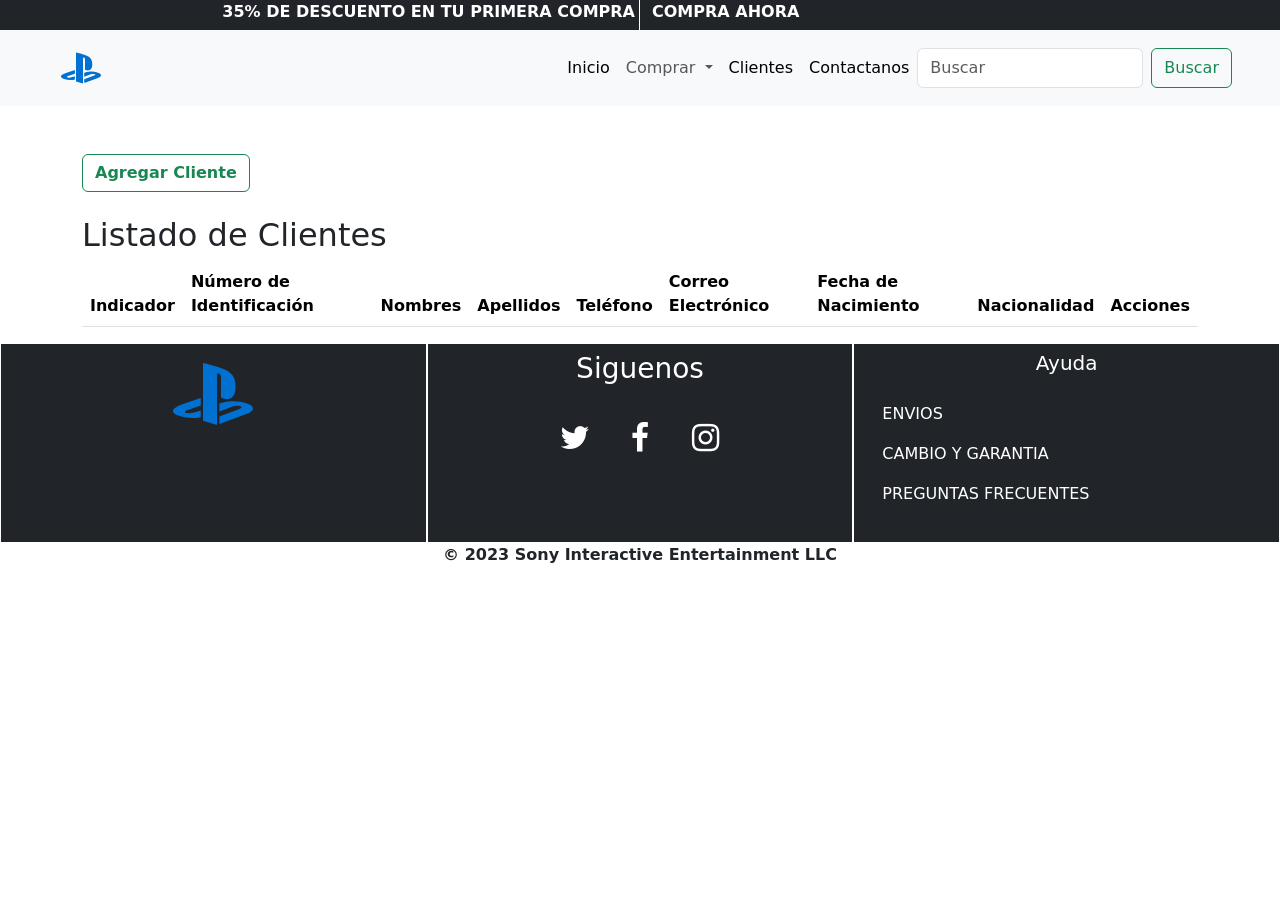
<file: clientes.html>
<!DOCTYPE html>
<html lang="es">

<head>
  <meta charset="UTF-8" />
  <meta name="viewport" content="width=device-width, initial-scale=1.0" />
  <link rel="stylesheet" href="css/styles.css" />
  <link href="https://cdn.jsdelivr.net/npm/bootstrap@5.0.2/dist/css/bootstrap.min.css" rel="stylesheet"
    integrity="sha384-EVSTQN3/azprG1Anm3QDgpJLIm9Nao0Yz1ztcQTwFspd3yD65VohhpuuCOmLASjC" crossorigin="anonymous" />
  <!-- link external social redes -->
  <link rel="stylesheet" href="https://stackpath.bootstrapcdn.com/font-awesome/4.7.0/css/font-awesome.min.css" />
  <title>Clientes</title>
</head>

<body>
  <!-- Barra% -->
  <div class="container-fluid bg-dark barra-ng">
    <div class="row">
      <div class="col-6 border-end border-white p-0">
        <p class="text-header text-end pe-1 text-white fw-bold fs-6">
          35% DE DESCUENTO EN TU PRIMERA COMPRA
        </p>
      </div>
      <div class="col-6">
        <p class="text-header text-white fw-bold fs-6">COMPRA AHORA</p>
      </div>
    </div>
  </div>
  <!-- Endbarra% -->

  <!-- Menu -->
  <nav class="navbar navbar-expand-sm navbar-light bg-light">
    <div class="navbar-brand ms-5">
      <a class="navbar-brand ms-2" href="index.html"><svg aria-hidden="true" focusable="false"
          class="shared-nav-ps-logo" width="50px" height="50px" version="1.1" xmlns="http://www.w3.org/2000/svg"
          xmlns:xlink="http://www.w3.org/1999/xlink" viewBox="0 0 50 50" data-di-res-id="82e4f559-7b0faa29"
          data-di-rand="1697845572437">
          <g>
            <g>
              <path d="M5.8,32.1C4.3,33.1,4.8,35,8,35.9c3.3,1.1,6.9,1.4,10.4,0.8c0.2,0,0.4-0.1,0.5-0.1v-3.4l-3.4,1.1
         c-1.3,0.4-2.6,0.5-3.9,0.2c-1-0.3-0.8-0.9,0.4-1.4l6.9-2.4V27l-9.6,3.3C8.1,30.7,6.9,31.3,5.8,32.1z M29,17.1v9.7
         c4.1,2,7.3,0,7.3-5.2c0-5.3-1.9-7.7-7.4-9.6C26,11,23,10.1,20,9.5v28.9l7,2.1V16.2c0-1.1,0-1.9,0.8-1.6C28.9,14.9,29,16,29,17.1z
          M42,29.8c-2.9-1-6-1.4-9-1.1c-1.6,0.1-3.1,0.5-4.5,1l-0.3,0.1v3.9l6.5-2.4c1.3-0.4,2.6-0.5,3.9-0.2c1,0.3,0.8,0.9-0.4,1.4
         l-10,3.7V40L42,34.9c1-0.4,1.9-0.9,2.7-1.7C45.4,32.2,45.1,30.8,42,29.8z" fill="#0070d1"></path>
            </g>
          </g>
        </svg></a>
    </div>
    <button class="navbar-toggler" type="button" data-bs-toggle="collapse" data-bs-target="#navbarSupportedContent"
      aria-controls="navbarSupportedContent" aria-expanded="false" aria-label="Toggle navigation">
      <span class="navbar-toggler-icon"></span>
    </button>
    <div class="collapse navbar-collapse" id="navbarSupportedContent">
      <ul class="navbar-nav mx-auto me-5 mb-lg-0">
        <li class="nav-item">
          <a class="nav-link active" aria-current="page" href="index.html">Inicio</a>
        </li>
        <li class="nav-item dropdown">
          <a class="nav-link dropdown-toggle" href="shop.html" id="navbarDropdown1" role="button"
            data-bs-toggle="dropdown" aria-expanded="false">
            Comprar
          </a>
          <ul class="dropdown-menu" aria-labelledby="navbarDropdown">
            <li><a class="dropdown-item" href="shop.html">Juegos</a></li>
            <li><a class="dropdown-item" href="#">Licencias</a></li>
          </ul>
        </li>
        <li class="nav-item">
          <a class="nav-link active" aria-current="page" href="clientes.html">Clientes</a>
        </li>
        <li class="nav-item">
          <a class="nav-link active" aria-current="page" href="contact.html">Contactanos</a>
        </li>
        <form class="d-flex" role="search">
          <input class="form-control me-2" type="search" placeholder="Buscar" aria-label="Search" />
          <button class="btn btn-outline-success" type="submit">
            Buscar
          </button>
        </form>
      </ul>
    </div>
  </nav>
  <!-- MenuEnd -->

  <!-- MAIN -->
  <div class="container mt-5">
    <a class="btn btn-outline-success fw-bold" data-bs-toggle="modal" data-bs-target="#modal-addCliente">Agregar
      Cliente</a>
    <br>
    <br>
    <h2>Listado de Clientes</h2>
    <table class="table">
      <thead>
        <tr>
          <th>Indicador</th>
          <th>Número de Identificación</th>
          <th>Nombres</th>
          <th>Apellidos</th>
          <th>Teléfono</th>
          <th>Correo Electrónico</th>
          <th>Fecha de Nacimiento</th>
          <th>Nacionalidad</th>
          <th>Acciones</th>
        </tr>
      </thead>
      <tbody id="customerList">
        <!-- Aquí debes agregar filas con datos de clientes -->
      </tbody>
    </table>
  </div>

  <!-- ModalAddCliente -->
  <div class="modal fade" id="modal-addCliente" tabindex="-1" aria-labelledby="modal-addCliente" aria-hidden="true">
    <div class="modal-dialog">
      <div class="modal-content">
        <div class="modal-header">
          <h4 class="modal-title">Agregar Cliente</h4>
        </div>
        <div class="modal-body">
          <form id="agregarClienteform">
            <div class="mb-3">
              <label for="nombre" class="form-label">Nombre</label>
              <input type="text" class="form-control" id="nombre">
            </div>
            <div class="mb-3">
              <label for="apellido" class="form-label">Apellidos</label>
              <input type="text" class="form-control" id="apellido">
            </div>
            <div class="mb-3">
              <label for="identificacion" class="form-label">Número de Identificación</label>
              <input type="number" class="form-control" id="identificacion">
            </div>
            <div class="mb-3">
              <label for="telefono" class="form-label">Telefono</label>
              <input type="number" class="form-control" id="telefono">
            </div>
            <div class="mb-3">
              <label for="correo" class="form-label">Correo Electrónico</label>
              <input type="email" class="form-control" id="correo">
            </div>
            <div class="mb-3">
              <label for="nacimiento" class="form-label">Fecha de Nacimiento</label>
              <input type="date" class="form-control" id="nacimiento">
            </div>
            <div class="mb-3">
              <label for="nacionalidad" class="form-label">Nacionalidad</label>
              <input type="text" class="form-control" id="nacionalidad">
            </div>
          </form>
        </div>

        <div class="modal-footer">
          <button type="button" class="btn btn-secondary" data-bs-dismiss="modal">Cerrar</button>
          <button type="button" class="btn btn-primary" id="addCustomerButton" type="submit">Agregar Cliente</button>
        </div>
      </div>
    </div>
  </div>



  <!-- EndMain -->
  <!-- footer -->
  <div class="container-fluid my-3">
    <div class="row justify-content-center">
      <div class="col-sm-12 col-md-4 col-footer bg-dark text-center border border-white">
        <a href="index.html" class="d-block mx-auto">
          <svg aria-hidden="true" focusable="false" class="shared-nav-ps-logo" width="100px" height="100px"
            version="1.1" xmlns="http://www.w3.org/2000/svg" xmlns:xlink="http://www.w3.org/1999/xlink"
            viewBox="0 0 50 50" data-di-res-id="82e4f559-7b0faa29" data-di-rand="1697845572437">
            <g>
              <g>
                <path d="M5.8,32.1C4.3,33.1,4.8,35,8,35.9c3.3,1.1,6.9,1.4,10.4,0.8c0.2,0,0.4-0.1,0.5-0.1v-3.4l-3.4,1.1
               c-1.3,0.4-2.6,0.5-3.9,0.2c-1-0.3-0.8-0.9,0.4-1.4l6.9-2.4V27l-9.6,3.3C8.1,30.7,6.9,31.3,5.8,32.1z M29,17.1v9.7
               c4.1,2,7.3,0,7.3-5.2c0-5.3-1.9-7.7-7.4-9.6C26,11,23,10.1,20,9.5v28.9l7,2.1V16.2c0-1.1,0-1.9,0.8-1.6C28.9,14.9,29,16,29,17.1z
                M42,29.8c-2.9-1-6-1.4-9-1.1c-1.6,0.1-3.1,0.5-4.5,1l-0.3,0.1v3.9l6.5-2.4c1.3-0.4,2.6-0.5,3.9-0.2c1,0.3,0.8,0.9-0.4,1.4
               l-10,3.7V40L42,34.9c1-0.4,1.9-0.9,2.7-1.7C45.4,32.2,45.1,30.8,42,29.8z" fill="#0070d1"></path>
              </g>
            </g>
          </svg></a>
      </div>
      <div class="col-sm-12 col-md-4 col-footer bg-dark text-center border border-white">
        <p class="text-white mt-1 fs-3">Siguenos</p>
        <a href="https://twitter.com/PlayStation" target="_blank"
          class=" fa fa-twitter my-3 fs-2 text-white text-decoration-none links"></a>
        <a href="https://www.facebook.com/playstation/" target="_blank"
          class="fa fa-facebook fs-2 text-white text-decoration-none links"></a>
        <a href="https://www.instagram.com/PlayStation/" target="_blank"
          class="fa fa-instagram fs-2 text-white text-decoration-none links"></a>
      </div>
      <div class="col-sm-12 col-md-4 col-footer bg-dark border border-white">
        <p class="text-white text-center mt-1 fs-5">Ayuda</p>
        <ul class="list-group">
          <li class="list-group-item bg-transparent text-white border-0">
            ENVIOS
          </li>
          <li class="list-group-item bg-transparent text-white border-0">
            CAMBIO Y GARANTIA
          </li>
          <li class="list-group-item bg-transparent text-white border-0">
            PREGUNTAS FRECUENTES
          </li>
        </ul>
      </div>
    </div>
    <div class="row">
      <div class="col-12 bg-white">
        <p class="text-dark fw-bold text-center">© 2023 Sony Interactive Entertainment LLC</p>
      </div>
    </div>
  </div>
  <!-- endfooter -->

  <script src="https://cdn.jsdelivr.net/npm/bootstrap@5.0.2/dist/js/bootstrap.bundle.min.js"
    integrity="sha384-MrcW6ZMFYlzcLA8Nl+NtUVF0sA7MsXsP1UyJoMp4YLEuNSfAP+JcXn/tWtIaxVXM"
    crossorigin="anonymous"></script>



  <script src="js/agregarClientes.js"></script>
</body>

</html>
</file>
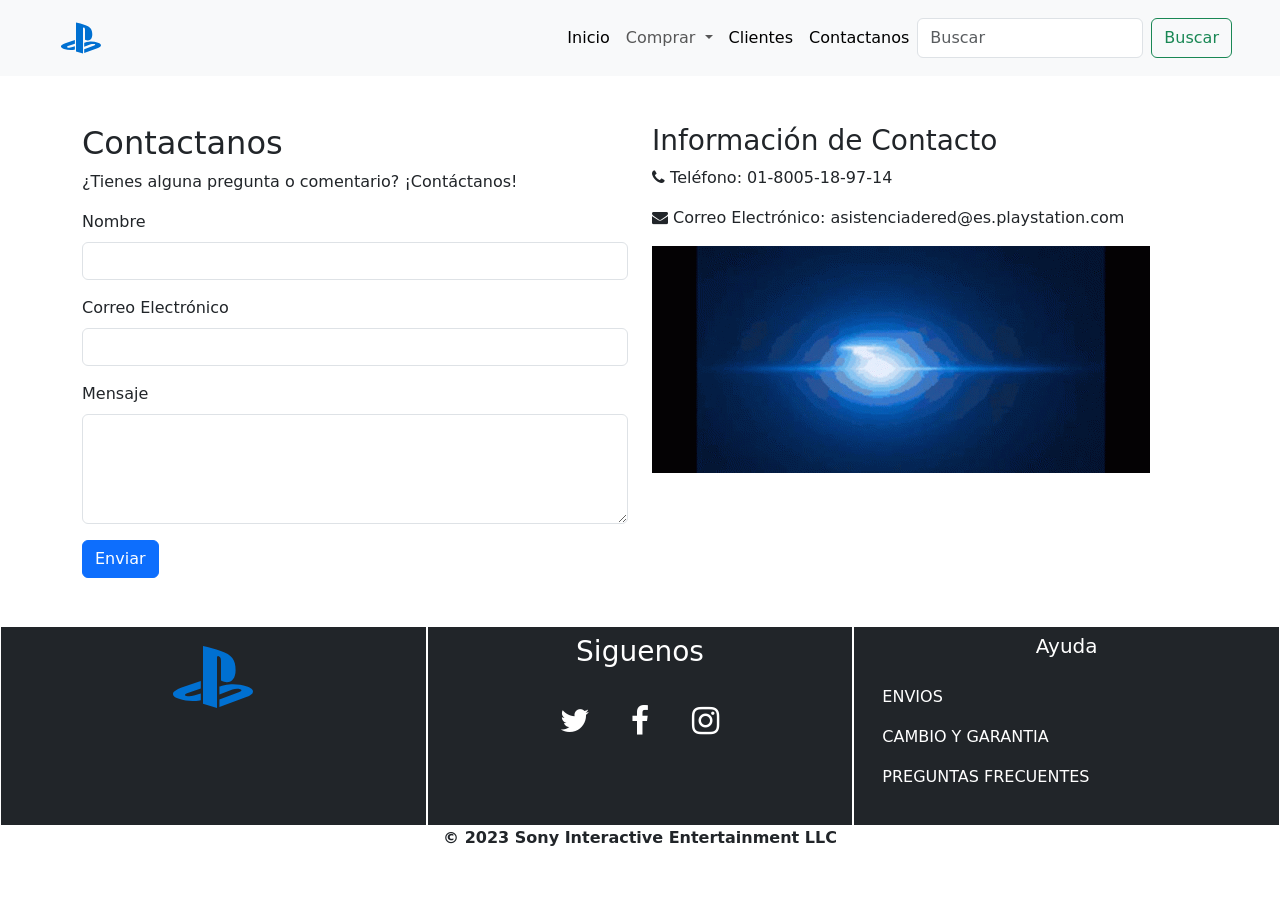
<file: contact.html>
<!DOCTYPE html>
<html lang="en">

<head>
    <meta charset="UTF-8">
    <meta name="viewport" content="width=device-width, initial-scale=1.0">
    <link rel="stylesheet" href="css/styles.css" />
    <link href="https://cdn.jsdelivr.net/npm/bootstrap@5.0.2/dist/css/bootstrap.min.css" rel="stylesheet"
        integrity="sha384-EVSTQN3/azprG1Anm3QDgpJLIm9Nao0Yz1ztcQTwFspd3yD65VohhpuuCOmLASjC" crossorigin="anonymous" />
    <!-- link external social redes -->
    <link rel="stylesheet" href="https://stackpath.bootstrapcdn.com/font-awesome/4.7.0/css/font-awesome.min.css" />
    <title>Contact</title>
</head>

<body>
    <!-- Menu -->
    <nav class="navbar navbar-expand-sm navbar-light bg-light">
        <div class="navbar-brand ms-5">
            <a class="navbar-brand ms-2" href="index.html"><svg aria-hidden="true" focusable="false"
                    class="shared-nav-ps-logo" width="50px" height="50px" version="1.1"
                    xmlns="http://www.w3.org/2000/svg" xmlns:xlink="http://www.w3.org/1999/xlink" viewBox="0 0 50 50"
                    data-di-res-id="82e4f559-7b0faa29" data-di-rand="1697845572437">
                    <g>
                        <g>
                            <path d="M5.8,32.1C4.3,33.1,4.8,35,8,35.9c3.3,1.1,6.9,1.4,10.4,0.8c0.2,0,0.4-0.1,0.5-0.1v-3.4l-3.4,1.1
       c-1.3,0.4-2.6,0.5-3.9,0.2c-1-0.3-0.8-0.9,0.4-1.4l6.9-2.4V27l-9.6,3.3C8.1,30.7,6.9,31.3,5.8,32.1z M29,17.1v9.7
       c4.1,2,7.3,0,7.3-5.2c0-5.3-1.9-7.7-7.4-9.6C26,11,23,10.1,20,9.5v28.9l7,2.1V16.2c0-1.1,0-1.9,0.8-1.6C28.9,14.9,29,16,29,17.1z
        M42,29.8c-2.9-1-6-1.4-9-1.1c-1.6,0.1-3.1,0.5-4.5,1l-0.3,0.1v3.9l6.5-2.4c1.3-0.4,2.6-0.5,3.9-0.2c1,0.3,0.8,0.9-0.4,1.4
       l-10,3.7V40L42,34.9c1-0.4,1.9-0.9,2.7-1.7C45.4,32.2,45.1,30.8,42,29.8z" fill="#0070d1"></path>
                        </g>
                    </g>
                </svg></a>
        </div>
        <button class="navbar-toggler" type="button" data-bs-toggle="collapse" data-bs-target="#navbarSupportedContent"
            aria-controls="navbarSupportedContent" aria-expanded="false" aria-label="Toggle navigation">
            <span class="navbar-toggler-icon"></span>
        </button>
        <div class="collapse navbar-collapse" id="navbarSupportedContent">
            <ul class="navbar-nav mx-auto me-5 mb-lg-0">
                <li class="nav-item">
                    <a class="nav-link active" aria-current="page" href="index.html">Inicio</a>
                </li>
                <li class="nav-item dropdown">
                    <a class="nav-link dropdown-toggle" href="shop.html" id="navbarDropdown1" role="button"
                        data-bs-toggle="dropdown" aria-expanded="false">
                        Comprar
                    </a>
                    <ul class="dropdown-menu" aria-labelledby="navbarDropdown">
                        <li><a class="dropdown-item" href="shop.html">Juegos</a></li>
                        <li><a class="dropdown-item" href="#">Licencias</a></li>
                    </ul>
                </li>
                <li class="nav-item">
                    <a class="nav-link active" aria-current="page" href="clientes.html">Clientes</a>
                </li>
                <li class="nav-item">
                    <a class="nav-link active" aria-current="page" href="contact.html">Contactanos</a>
                </li>
                <form class="d-flex" role="search">
                    <input class="form-control me-2" type="search" placeholder="Buscar" aria-label="Buscar" />
                    <button class="btn btn-outline-success" type="submit">
                        Buscar
                    </button>
                </form>
            </ul>
        </div>
    </nav>
    <!-- Contactanos -->
    <section id="contact">
        <div class="container mt-5">
            <div class="row">
                <div class="col-lg-6">
                    <h2>Contactanos</h2>
                    <p>¿Tienes alguna pregunta o comentario? ¡Contáctanos!</p>
                    <form>
                        <div class="mb-3">
                            <label for="nombre" class="form-label">Nombre</label>
                            <input type="text" class="form-control" id="nombre" required>
                        </div>
                        <div class="mb-3">
                            <label for="email" class="form-label">Correo Electrónico</label>
                            <input type="email" class="form-control" id="email" required>
                        </div>
                        <div class="mb-3">
                            <label for="mensaje" class="form-label">Mensaje</label>
                            <textarea class="form-control" id="mensaje" rows="4" required></textarea>
                        </div>
                        <button type="submit" class="btn btn-primary">Enviar</button>
                    </form>
                </div>
                <div class="col-lg-6">
                    <!-- Información de contacto -->
                    <div>
                        <h3>Información de Contacto</h3>
                        <p><i class="fa fa-phone"></i> Teléfono: 01-8005-18-97-14</p>
                        <p><i class="fa fa-envelope"></i> Correo Electrónico: asistenciadered@es.playstation.com</p>
                    </div>

                    <div>
                        <img src="img/playstation.gif" alt="">
                    </div>
                </div>
            </div>
        </div>
    </section>

    <!-- footer -->
    <div class="container-fluid container-footer mt-5">
        <div class="row">
            <div class="col-sm-12 col-md-4 col-footer bg-dark text-center border border-white">
                <a href="index.html"><svg aria-hidden="true" focusable="false" class="shared-nav-ps-logo" width="100px"
                        height="100px" version="1.1" xmlns="http://www.w3.org/2000/svg"
                        xmlns:xlink="http://www.w3.org/1999/xlink" viewBox="0 0 50 50"
                        data-di-res-id="82e4f559-7b0faa29" data-di-rand="1697845572437">
                        <g>
                            <g>
                                <path d="M5.8,32.1C4.3,33.1,4.8,35,8,35.9c3.3,1.1,6.9,1.4,10.4,0.8c0.2,0,0.4-0.1,0.5-0.1v-3.4l-3.4,1.1
             c-1.3,0.4-2.6,0.5-3.9,0.2c-1-0.3-0.8-0.9,0.4-1.4l6.9-2.4V27l-9.6,3.3C8.1,30.7,6.9,31.3,5.8,32.1z M29,17.1v9.7
             c4.1,2,7.3,0,7.3-5.2c0-5.3-1.9-7.7-7.4-9.6C26,11,23,10.1,20,9.5v28.9l7,2.1V16.2c0-1.1,0-1.9,0.8-1.6C28.9,14.9,29,16,29,17.1z
              M42,29.8c-2.9-1-6-1.4-9-1.1c-1.6,0.1-3.1,0.5-4.5,1l-0.3,0.1v3.9l6.5-2.4c1.3-0.4,2.6-0.5,3.9-0.2c1,0.3,0.8,0.9-0.4,1.4
             l-10,3.7V40L42,34.9c1-0.4,1.9-0.9,2.7-1.7C45.4,32.2,45.1,30.8,42,29.8z" fill="#0070d1"></path>
                            </g>
                        </g>
                    </svg></a>
            </div>
            <div class="col-sm-12 col-md-4 col-footer bg-dark text-center border border-white">
                <p class="text-white mt-1 fs-3">Siguenos</p>
                <a href="https://twitter.com/PlayStation" target="_blank"
                    class=" fa fa-twitter my-3 fs-2 text-white text-decoration-none links"></a>
                <a href="https://www.facebook.com/playstation/" target="_blank"
                    class="fa fa-facebook fs-2 text-white text-decoration-none links"></a>
                <a href="https://www.instagram.com/PlayStation/" target="_blank"
                    class="fa fa-instagram fs-2 text-white text-decoration-none links"></a>
            </div>
            <div class="col-sm-12 col-md-4 col-footer bg-dark border border-white">
                <p class="text-white text-center mt-1 fs-5">Ayuda</p>
                <ul class="list-group">
                    <li class="list-group-item bg-transparent text-white border-0">
                        ENVIOS
                    </li>
                    <li class="list-group-item bg-transparent text-white border-0">
                        CAMBIO Y GARANTIA
                    </li>
                    <li class="list-group-item bg-transparent text-white border-0">
                        PREGUNTAS FRECUENTES
                    </li>
                </ul>
            </div>
        </div>
        <div class="row">
            <div class="col-12 bg-white">
                <p class="text-dark fw-bold text-center">© 2023 Sony Interactive Entertainment LLC</p>
            </div>
        </div>
    </div>
    <!-- endfooter -->

</body>

</html>
</file>
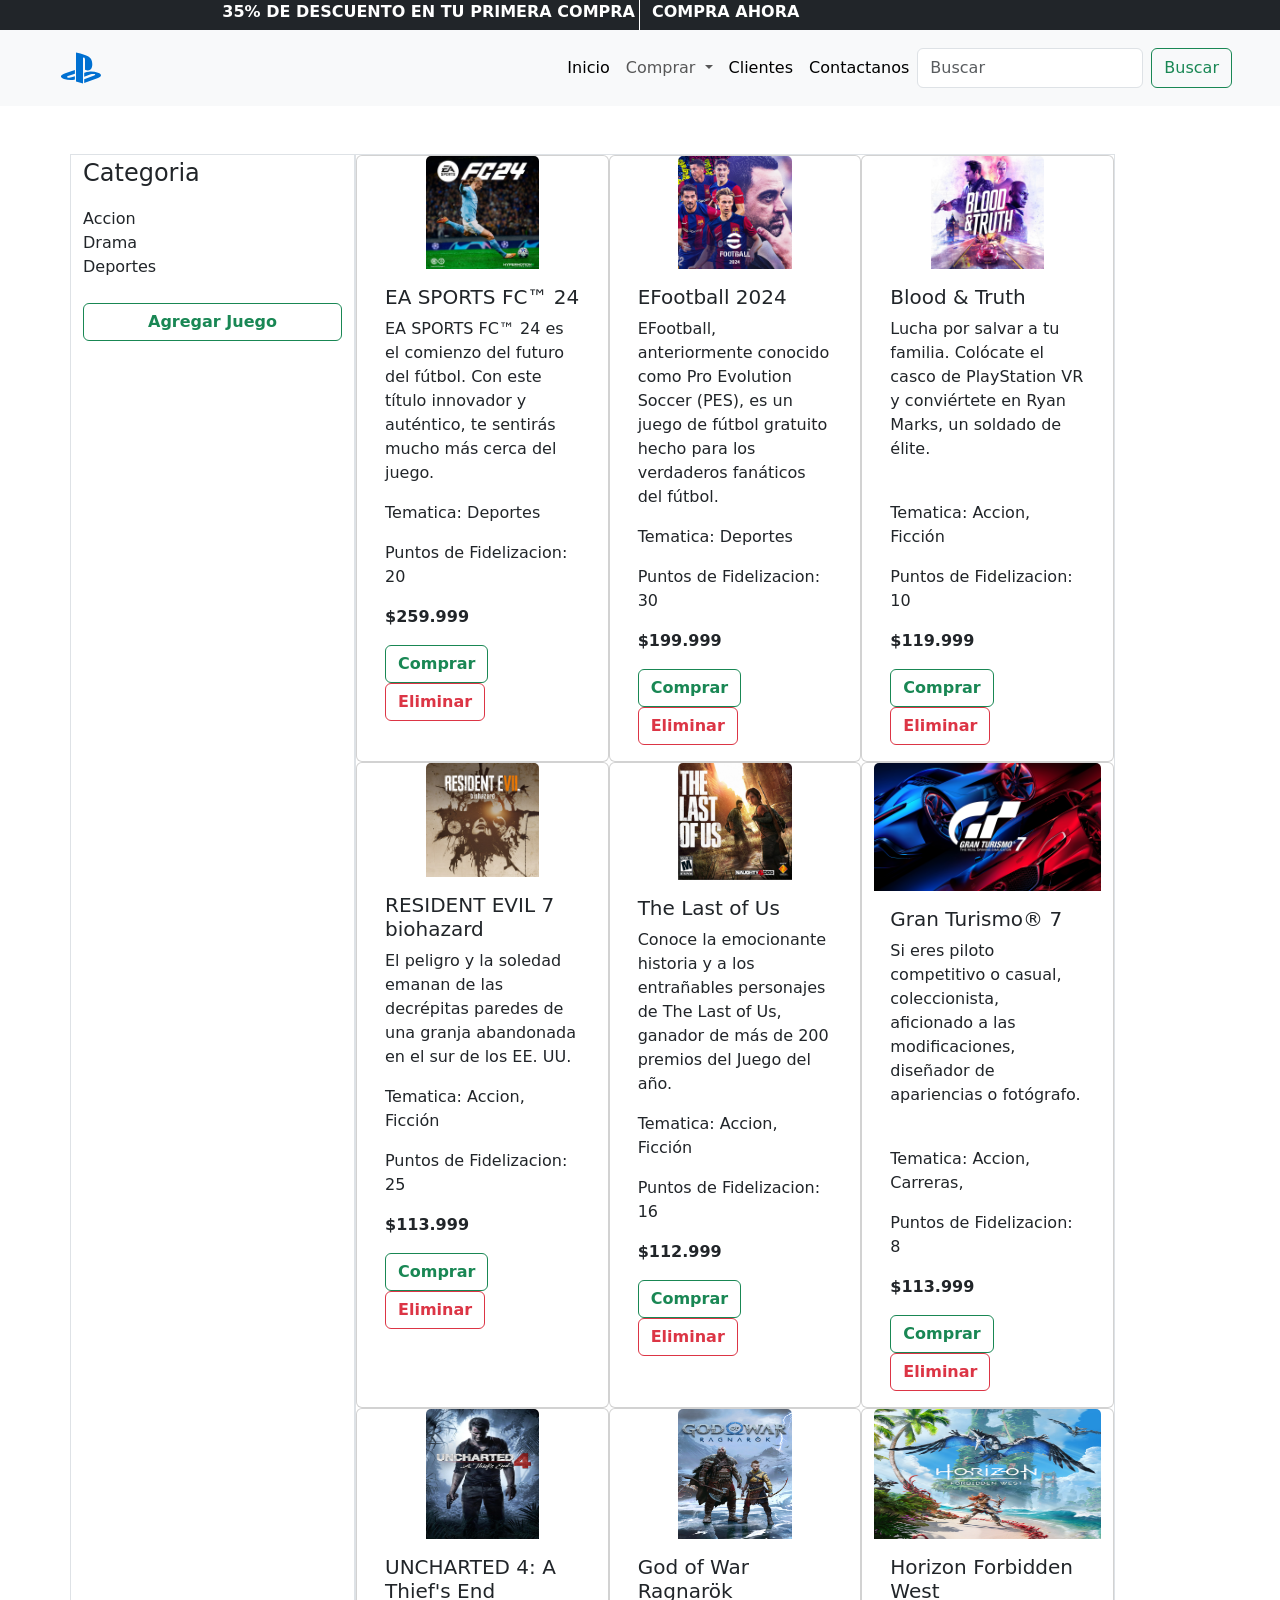
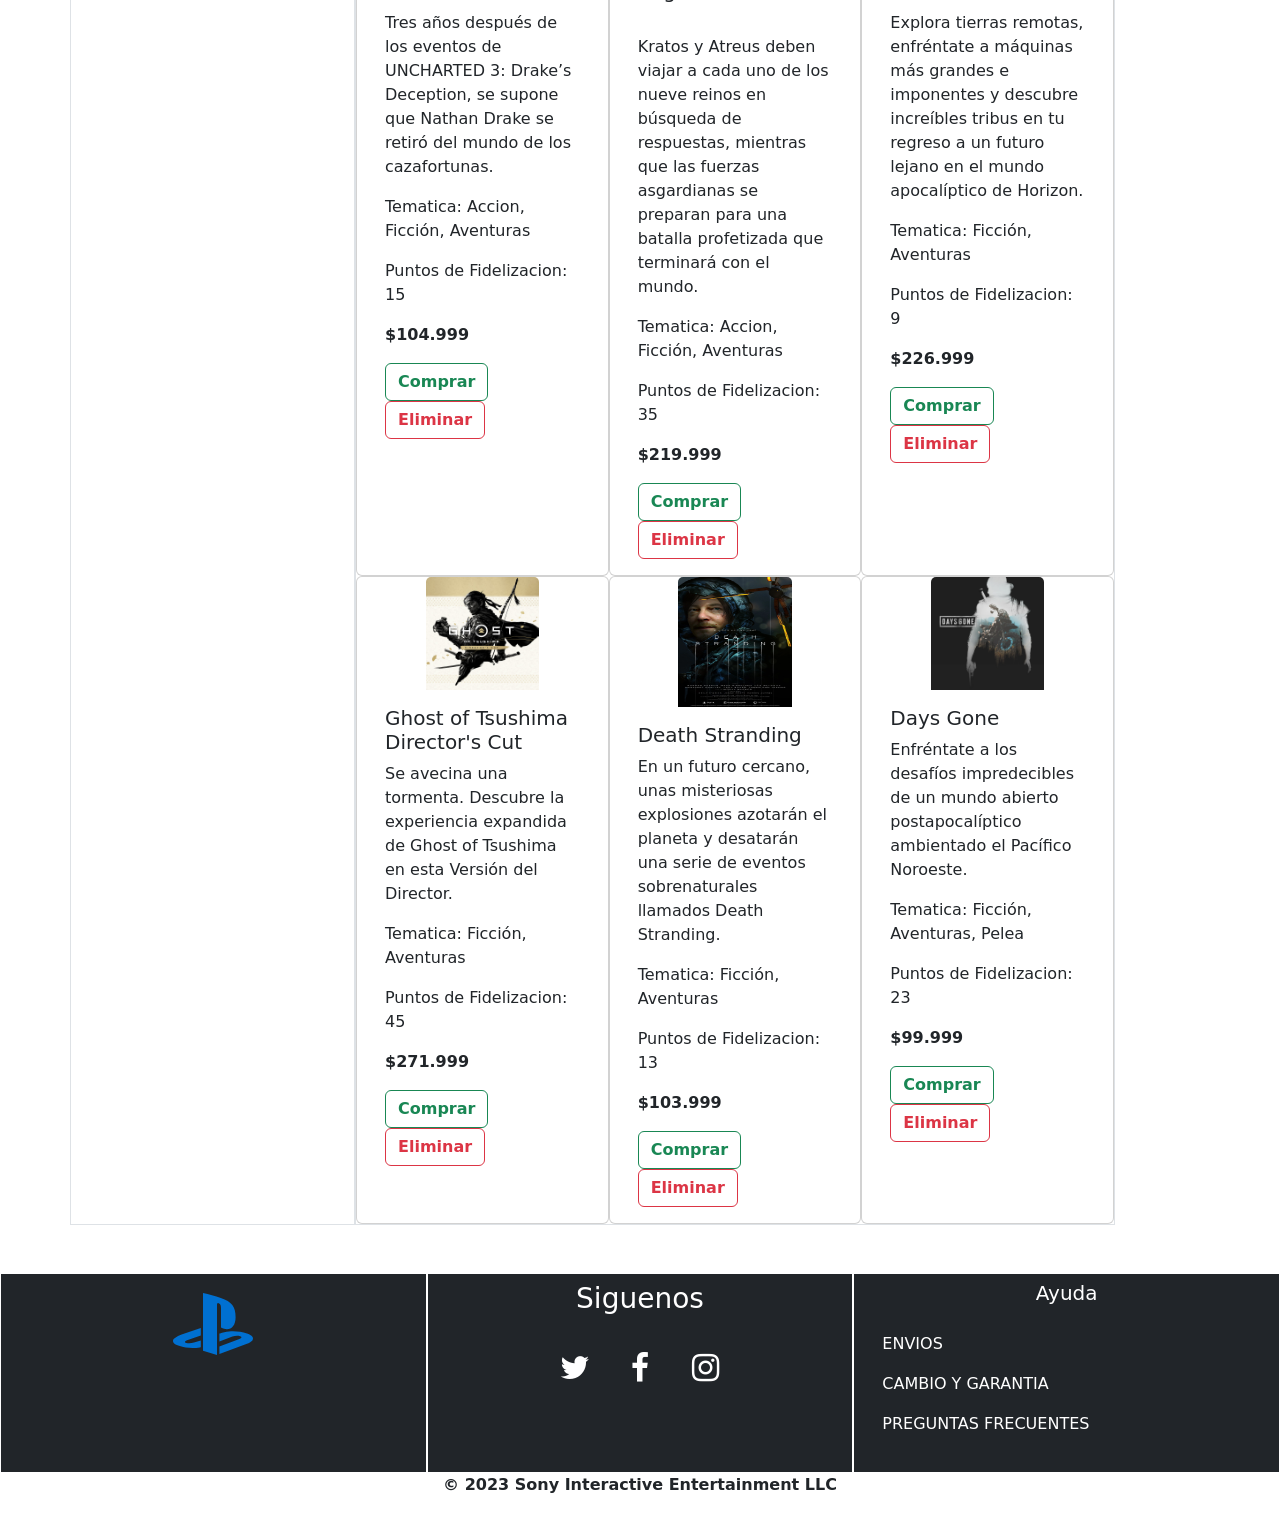
<file: shop.html>
<!DOCTYPE html>
<html lang="en">

<head>
  <meta charset="UTF-8" />
  <meta name="viewport" content="width=device-width, initial-scale=1.0" />
  <link rel="stylesheet" href="css/styles.css" />
  <link href="https://cdn.jsdelivr.net/npm/bootstrap@5.0.2/dist/css/bootstrap.min.css" rel="stylesheet"
    integrity="sha384-EVSTQN3/azprG1Anm3QDgpJLIm9Nao0Yz1ztcQTwFspd3yD65VohhpuuCOmLASjC" crossorigin="anonymous" />
  <!-- link external social redes -->
  <link rel="stylesheet" href="https://stackpath.bootstrapcdn.com/font-awesome/4.7.0/css/font-awesome.min.css" />
  <title>Compra-Juegos</title>
</head>

<body>
  <!-- Barra% -->
  <div class="container-fluid bg-dark barra-ng">
    <div class="row">
      <div class="col-6 border-end border-white p-0">
        <p class="text-header text-end pe-1 text-white fw-bold fs-6">
          35% DE DESCUENTO EN TU PRIMERA COMPRA
        </p>
      </div>
      <div class="col-6">
        <p class="text-header text-white fw-bold fs-6">COMPRA AHORA</p>
      </div>
    </div>
  </div>
  <!-- Endbarra% -->

  <!-- Menu -->
  <nav class="navbar navbar-expand-sm navbar-light bg-light">
    <div class="navbar-brand ms-5">
      <a class="navbar-brand ms-2" href="index.html"><svg aria-hidden="true" focusable="false"
          class="shared-nav-ps-logo" width="50px" height="50px" version="1.1" xmlns="http://www.w3.org/2000/svg"
          xmlns:xlink="http://www.w3.org/1999/xlink" viewBox="0 0 50 50" data-di-res-id="82e4f559-7b0faa29"
          data-di-rand="1697845572437">
          <g>
            <g>
              <path d="M5.8,32.1C4.3,33.1,4.8,35,8,35.9c3.3,1.1,6.9,1.4,10.4,0.8c0.2,0,0.4-0.1,0.5-0.1v-3.4l-3.4,1.1
       c-1.3,0.4-2.6,0.5-3.9,0.2c-1-0.3-0.8-0.9,0.4-1.4l6.9-2.4V27l-9.6,3.3C8.1,30.7,6.9,31.3,5.8,32.1z M29,17.1v9.7
       c4.1,2,7.3,0,7.3-5.2c0-5.3-1.9-7.7-7.4-9.6C26,11,23,10.1,20,9.5v28.9l7,2.1V16.2c0-1.1,0-1.9,0.8-1.6C28.9,14.9,29,16,29,17.1z
        M42,29.8c-2.9-1-6-1.4-9-1.1c-1.6,0.1-3.1,0.5-4.5,1l-0.3,0.1v3.9l6.5-2.4c1.3-0.4,2.6-0.5,3.9-0.2c1,0.3,0.8,0.9-0.4,1.4
       l-10,3.7V40L42,34.9c1-0.4,1.9-0.9,2.7-1.7C45.4,32.2,45.1,30.8,42,29.8z" fill="#0070d1"></path>
            </g>
          </g>
        </svg></a>
    </div>
    <button class="navbar-toggler" type="button" data-bs-toggle="collapse" data-bs-target="#navbarSupportedContent"
      aria-controls="navbarSupportedContent" aria-expanded="false" aria-label="Toggle navigation">
      <span class="navbar-toggler-icon"></span>
    </button>
    <div class="collapse navbar-collapse" id="navbarSupportedContent">
      <ul class="navbar-nav mx-auto me-5 mb-lg-0">
        <li class="nav-item">
          <a class="nav-link active" aria-current="page" href="index.html">Inicio</a>
        </li>
        <li class="nav-item dropdown">
          <a class="nav-link dropdown-toggle" href="shop.html" id="navbarDropdown1" role="button"
            data-bs-toggle="dropdown" aria-expanded="false">
            Comprar
          </a>
          <ul class="dropdown-menu" aria-labelledby="navbarDropdown">
            <li><a class="dropdown-item" href="shop.html">Juegos</a></li>
            <li><a class="dropdown-item" href="#">Licencias</a></li>
          </ul>
        </li>
        <li class="nav-item">
          <a class="nav-link active" aria-current="page" href="clientes.html">Clientes</a>
        </li>
        <li class="nav-item">
          <a class="nav-link active" aria-current="page" href="contact.html">Contactanos</a>
        </li>
        <form class="d-flex" role="search">
          <input class="form-control me-2" type="search" placeholder="Buscar" aria-label="Buscar" />
          <button class="btn btn-outline-success" type="submit">
            Buscar
          </button>
        </form>
      </ul>
    </div>
  </nav>
  <!-- MenuEnd -->

  <!-- Modal-addGame -->
  <div class="modal fade" id="modal-addGame" tabindex="-1" aria-labelledby="modal-addGame" aria-hidden="true">
    <div class="modal-dialog">
      <div class="modal-content">
        <div class="modal-header">
          <h5 class="modal-title">Agregar Juego</h5>
          <button type="button" class="btn-close" data-bs-dismiss="modal" aria-label="Cerrar"></button>
        </div>
        <div class="modal-body">
          <form>
            <div class="mb-3">
              <label for="imagen" class="form-label">Imagen del Juego</label>
              <input type="file" class="form-control" id="imagen" accept="image/*">
            </div>
            <div class="mb-3">
              <label for="nombreJuego" class="form-label">Nombre del Juego</label>
              <input type="text" class="form-control" id="nombreJuego">
            </div>
            <div class="mb-3">
              <label for="descripcionJuego" class="form-label">Descripción del Juego</label>
              <textarea class="form-control" id="descripcionJuego" rows="4"></textarea>
            </div>
            <div class="mb-3">
              <label for="tematica" class="form-label">Tematica</label>
              <input type="text" class="form-control" id="tematica"
                placeholder="(Aventura, Ciencia Ficción, Fantasía, Terror)">
            </div>
            <div class="mb-3">
              <label for="valor" class="form-label">Valor</label>
              <input type="number" class="form-control" id="valor">
            </div>
            <div class="mb-3">
              <label for="puntos" class="form-label">Puntos de Fidelizacion</label>
              <input type="number" class="form-control" id="puntos">
            </div>
            <div class="modal-footer">
              <button type="button" class="btn btn-secondary" data-bs-dismiss="modal">Cerrar</button>
              <button type="button" class="btn btn-primary" id="agregarJuego">Agregar Juego</button>
            </div>
          </form>
        </div>
      </div>
    </div>
  </div>



  <!-- Modal-shopGame -->
  <div class="modal fade" id="modal-add" tabindex="-1" aria-labelledby="exampleModalLabel" aria-hidden="true">
    <div class="modal-dialog">
      <div class="modal-content">
        <div class="modal-header">
          <button type="button" class="btn-close" data-bs-dismiss="modal" aria-label="Close"></button>
        </div>
        <div class="modal-body">
          <form>
            <h4 class="titulo-agregar">Comprar Juego</h4>
            <div class="mb-3">
              <label for="nombre" class="form-label">Nombre</label>
              <input type="text" class="form-control" id="nombre">
            </div>
            <div class="mb-3">
              <label for="apellido" class="form-label">Apellidos</label>
              <input type="text" class="form-control" id="apellido">
            </div>
            <div class="mb-3">
              <label for="identificacion" class="form-label">Número de Identificación</label>
              <input type="number" class="form-control" id="identificacion">
            </div>
            <div class="mb-3">
              <label for="telefono" class="form-label">Telefono</label>
              <input type="number" class="form-control" id="telefono">
            </div>
            <div class="mb-3">
              <label for="correo" class="form-label">Correo Electronico</label>
              <input type="email" class="form-control" id="correo">
            </div>
            <div class="mb-3">
              <label for="nacimiento" class="form-label">Fecha de Nacimiento</label>
              <input type="date" class="form-control" id="nacimiento">
            </div>
            <div class="mb-3">
              <label for="nacionalidad" class="form-label">Nacionalidad</label>
              <input type="text" class="form-control" id="nacionalidad">
            </div>
          </form>
        </div>

        <div class="modal-footer">
          <button type="button" class="btn btn-secondary" data-bs-dismiss="modal">Cerrar</button>
          <button type="button" class="btn btn-primary">Comprar Juego</button>
        </div>
      </div>
    </div>
  </div>

  <!-- MAIN -->
  <div class="container mt-5">
    <div class="row">
      <div class="col-3 border">
        <p class="fs-4">Categoria</p>
        <ul class="navbar-nav">
          <li class="nav-item">Accion</li>
          <li class="nav-item">Drama</li>
          <li class="nav-item">Deportes</li>
          <br>
          <a class="btn btn-outline-success fw-bold" data-bs-toggle="modal" data-bs-target="#modal-addGame">Agregar
            Juego</a>
        </ul>
      </div>
      <div class="col-8 border">
        <div class="row">
          <div class="col-sm-12 col-md-6 col-lg-4 card">
            <img src="img/juego1.webp" class="card-img-top img-producto mx-auto w-50" alt="alimentoPerro" />
            <div class="card-body">
              <h5 class="card-title">EA SPORTS FC™ 24</h5>
              <p class="card-text">
                EA SPORTS FC™ 24 es el comienzo del futuro del fútbol. Con este título innovador y auténtico, te
                sentirás mucho más cerca del juego.
              </p>
              <p id="tematica">Tematica: Deportes</p>
              <p id="puntos">Puntos de Fidelizacion: 20</p>
              <p id="valor"><strong>$259.999</strong></p>
              <a class="btn btn-outline-success fw-bold" data-bs-toggle="modal" data-bs-target="#modal-add">Comprar</a>
              <button class="btn btn-outline-danger fw-bold" onclick="eliminarJuego(this)">Eliminar</button>
            </div>
          </div>
          <div class="col-sm-12 col-md-6 col-lg-4 card">
            <img src="img/juego2.png" class="card-img-top img-producto mx-auto w-50" alt="alimentoPerro" />
            <div class="card-body">
              <h5 class="card-title">EFootball 2024</h5>
              <p class="card-text">
                EFootball, anteriormente conocido como Pro Evolution Soccer (PES), es un juego de fútbol gratuito hecho
                para los verdaderos fanáticos del fútbol.
              </p>
              <p id="tematica">Tematica: Deportes</p>
              <p id="puntos">Puntos de Fidelizacion: 30</p>
              <p id="valor"><strong>$199.999</strong></p>
              <a class="btn btn-outline-success fw-bold" data-bs-toggle="modal" data-bs-target="#modal-add">Comprar</a>
              <button class="btn btn-outline-danger fw-bold" onclick="eliminarJuego(this)">Eliminar</button>
            </div>
          </div>
          <div class="col-sm-12 col-md-6 col-lg-4 card">
            <img src="img/juego3.avif" class="card-img-top img-producto mx-auto w-50" alt="alimentoPerro" />
            <div class="card-body">
              <h5 class="card-title">Blood & Truth</h5>
              <p class="card-text">
                Lucha por salvar a tu familia. Colócate el casco de PlayStation VR y conviértete en Ryan Marks, un
                soldado de élite.
              </p>
              <br>
              <p id="tematica">Tematica: Accion, Ficción</p>
              <p id="puntos">Puntos de Fidelizacion: 10</p>
              <p id="valor"><strong>$119.999</strong></p>
              <a class="btn btn-outline-success fw-bold" data-bs-toggle="modal" data-bs-target="#modal-add">Comprar</a>
              <button class="btn btn-outline-danger fw-bold" onclick="eliminarJuego(this)">Eliminar</button>
            </div>
          </div>
          <div class="col-sm-12 col-md-6 col-lg-4 card">
            <img src="img/juego4.jpeg" class="card-img-top img-producto mx-auto w-50" alt="alimentoPerro" />
            <div class="card-body">
              <h5 class="card-title">RESIDENT EVIL 7 biohazard</h5>
              <p class="card-text">
                El peligro y la soledad emanan de las decrépitas paredes de una granja abandonada en el sur de los EE.
                UU.
              </p>
              <p id="tematica">Tematica: Accion, Ficción </p>
              <p id="puntos">Puntos de Fidelizacion: 25</p>
              <p id="valor"><strong>$113.999</strong></p>
              <a class="btn btn-outline-success fw-bold" data-bs-toggle="modal" data-bs-target="#modal-add">Comprar</a>
              <button class="btn btn-outline-danger fw-bold" onclick="eliminarJuego(this)">Eliminar</button>
            </div>
          </div>
          <div class="col-sm-12 col-md-6 col-lg-4 card">
            <img src="img/juego5.png" class="card-img-top img-producto mx-auto w-50" alt="alimentoPerro" />
            <div class="card-body">
              <h5 class="card-title">The Last of Us</h5>
              <p class="card-text">
                Conoce la emocionante historia y a los entrañables personajes de The Last of Us, ganador de más de 200
                premios del Juego del año.
              </p>
              <p id="tematica">Tematica: Accion, Ficción </p>
              <p id="puntos">Puntos de Fidelizacion: 16</p>
              <p id="valor"><strong>$112.999</strong></p>
              <a class="btn btn-outline-success fw-bold" data-bs-toggle="modal" data-bs-target="#modal-add">Comprar</a>
              <button class="btn btn-outline-danger fw-bold" onclick="eliminarJuego(this)">Eliminar</button>
            </div>
          </div>
          <div class="col-sm-12 col-md-6 col-lg-4 card">
            <img src="img/juego6.webp" class="card-img-top img-producto mx-auto w-49" alt="alimentoPerro" />
            <div class="card-body">
              <h5 class="card-title">Gran Turismo® 7</h5>
              <p class="card-text">
                Si eres piloto competitivo o casual, coleccionista, aficionado a las modificaciones, diseñador de
                apariencias o fotógrafo.
              </p>
              <br>
              <p id="tematica">Tematica: Accion, Carreras, </p>
              <p id="puntos">Puntos de Fidelizacion: 8</p>
              <p id="valor"><strong>$113.999</strong></p>
              <a class="btn btn-outline-success fw-bold" data-bs-toggle="modal" data-bs-target="#modal-add">Comprar</a>
              <button class="btn btn-outline-danger fw-bold" onclick="eliminarJuego(this)">Eliminar</button>
            </div>
          </div>
          <div class="col-sm-12 col-md-6 col-lg-4 card">
            <img src="img/juego7.jpg" class="card-img-top img-producto mx-auto w-50" alt="alimentoPerro" />
            <div class="card-body">
              <h5 class="card-title">UNCHARTED 4: A Thief's End</h5>
              <p class="card-text">
                Tres años después de los eventos de UNCHARTED 3: Drake’s Deception, se supone que Nathan Drake se retiró
                del mundo de los cazafortunas.
              </p>
              <p id="tematica">Tematica: Accion, Ficción, Aventuras </p>
              <p id="puntos">Puntos de Fidelizacion: 15</p>
              <p id="valor"><strong>$104.999</strong></p>
              <a class="btn btn-outline-success fw-bold" data-bs-toggle="modal" data-bs-target="#modal-add">Comprar</a>
              <button class="btn btn-outline-danger fw-bold" onclick="eliminarJuego(this)">Eliminar</button>
            </div>
          </div>
          <div class="col-sm-12 col-md-6 col-lg-4 card">
            <img src="img/juego8.webp" class="card-img-top img-producto mx-auto w-50" alt="alimentoPerro" />
            <div class="card-body">
              <h5 class="card-title">God of War Ragnarök</h5>
              <br>
              <p class="card-text">
                Kratos y Atreus deben viajar a cada uno de los nueve reinos en búsqueda de respuestas, mientras que las
                fuerzas asgardianas se preparan para una batalla profetizada que terminará con el mundo.
              </p>
              <p id="tematica">Tematica: Accion, Ficción, Aventuras</p>
              <p id="puntos">Puntos de Fidelizacion: 35</p>
              <p id="valor"><strong>$219.999</strong></p>
              <a href="#" class="btn btn-outline-success fw-bold" data-bs-toggle="modal"
                data-bs-target="#modal-add">Comprar</a>
              <button class="btn btn-outline-danger fw-bold" onclick="eliminarJuego(this)">Eliminar</button>
            </div>
          </div>
          <div class="col-sm-12 col-md-6 col-lg-4 card">
            <img src="img/juego9.webp" class="card-img-top img-producto mx-auto w-49" alt="alimentoPerro" />
            <div class="card-body">
              <h5 class="card-title">Horizon Forbidden West</h5>
              <p class="card-text">
                Explora tierras remotas, enfréntate a máquinas más grandes e imponentes y descubre increíbles tribus en
                tu regreso a un futuro lejano en el mundo apocalíptico de Horizon.
              </p>
              <p id="tematica">Tematica: Ficción, Aventuras</p>
              <p id="puntos">Puntos de Fidelizacion: 9</p>
              <p id="valor"><strong>$226.999</strong></p>
              <a class="btn btn-outline-success fw-bold" data-bs-toggle="modal" data-bs-target="#modal-add">Comprar</a>
              <button class="btn btn-outline-danger fw-bold" onclick="eliminarJuego(this)">Eliminar</button>
            </div>
          </div>
          <div class="col-sm-12 col-md-6 col-lg-4 card">
            <img src="img/juego10.jpeg" class="card-img-top img-producto mx-auto w-50 h-30" alt="alimentoPerro" />
            <div class="card-body">
              <h5 class="card-title">Ghost of Tsushima Director's Cut</h5>
              <p class="card-text">
                Se avecina una tormenta. Descubre la experiencia expandida de Ghost of Tsushima en esta Versión del
                Director.
              </p>
              <p id="tematica">Tematica: Ficción, Aventuras</p>
              <p id="puntos">Puntos de Fidelizacion: 45</p>
              <p id="valor"><strong>$271.999</strong></p>
              <a class="btn btn-outline-success fw-bold" data-bs-toggle="modal" data-bs-target="#modal-add">Comprar</a>
              <button class="btn btn-outline-danger fw-bold" onclick="eliminarJuego(this)">Eliminar</button>
            </div>
          </div>
          <div class="col-sm-12 col-md-6 col-lg-4 card">
            <img src="img/juego11.webp" class="card-img-top img-producto mx-auto w-50 h-30" alt="alimentoPerro" />
            <div class="card-body">
              <h5 class="card-title">Death Stranding</h5>
              <p class="card-text">
                En un futuro cercano, unas misteriosas explosiones azotarán el planeta y desatarán una serie de eventos
                sobrenaturales llamados Death Stranding.
              </p>
              <p id="tematica">Tematica: Ficción, Aventuras</p>
              <p id="puntos">Puntos de Fidelizacion: 13</p>
              <p id="valor"><strong>$103.999</strong></p>
              <a class="btn btn-outline-success fw-bold" data-bs-toggle="modal" data-bs-target="#modal-add">Comprar</a>
              <button class="btn btn-outline-danger fw-bold" onclick="eliminarJuego(this)">Eliminar</button>
            </div>
          </div>
          <div class="col-sm-12 col-md-6 col-lg-4 card">
            <img src="img/juego12.webp" class="card-img-top img-producto mx-auto w-50" alt="alimentoPerro" />
            <div class="card-body">
              <h5 class="card-title">Days Gone</h5>
              <p class="card-text">
                Enfréntate a los desafíos impredecibles de un mundo abierto postapocalíptico ambientado el Pacífico
                Noroeste.
              </p>
              <p id="tematica">Tematica: Ficción, Aventuras, Pelea</p>
              <p id="puntos">Puntos de Fidelizacion: 23</p>
              <p id="valor"><strong>$99.999</strong></p>
              <a class="btn btn-outline-success fw-bold" data-bs-toggle="modal" data-bs-target="#modal-add">Comprar</a>
              <button class="btn btn-outline-danger fw-bold" onclick="eliminarJuego(this)">Eliminar</button>
            </div>
          </div>
        </div>
      </div>
    </div>
  </div>
  <!-- EndMain -->
  <!-- footer -->
  <div class="container-fluid container-footer mt-5">
    <div class="row">
      <div class="col-sm-12 col-md-4 col-footer bg-dark text-center border border-white">
        <a href="index.html"><svg aria-hidden="true" focusable="false" class="shared-nav-ps-logo" width="100px"
            height="100px" version="1.1" xmlns="http://www.w3.org/2000/svg" xmlns:xlink="http://www.w3.org/1999/xlink"
            viewBox="0 0 50 50" data-di-res-id="82e4f559-7b0faa29" data-di-rand="1697845572437">
            <g>
              <g>
                <path d="M5.8,32.1C4.3,33.1,4.8,35,8,35.9c3.3,1.1,6.9,1.4,10.4,0.8c0.2,0,0.4-0.1,0.5-0.1v-3.4l-3.4,1.1
             c-1.3,0.4-2.6,0.5-3.9,0.2c-1-0.3-0.8-0.9,0.4-1.4l6.9-2.4V27l-9.6,3.3C8.1,30.7,6.9,31.3,5.8,32.1z M29,17.1v9.7
             c4.1,2,7.3,0,7.3-5.2c0-5.3-1.9-7.7-7.4-9.6C26,11,23,10.1,20,9.5v28.9l7,2.1V16.2c0-1.1,0-1.9,0.8-1.6C28.9,14.9,29,16,29,17.1z
              M42,29.8c-2.9-1-6-1.4-9-1.1c-1.6,0.1-3.1,0.5-4.5,1l-0.3,0.1v3.9l6.5-2.4c1.3-0.4,2.6-0.5,3.9-0.2c1,0.3,0.8,0.9-0.4,1.4
             l-10,3.7V40L42,34.9c1-0.4,1.9-0.9,2.7-1.7C45.4,32.2,45.1,30.8,42,29.8z" fill="#0070d1"></path>
              </g>
            </g>
          </svg></a>
      </div>
      <div class="col-sm-12 col-md-4 col-footer bg-dark text-center border border-white">
        <p class="text-white mt-1 fs-3">Siguenos</p>
        <a href="https://twitter.com/PlayStation" target="_blank"
          class=" fa fa-twitter my-3 fs-2 text-white text-decoration-none links"></a>
        <a href="https://www.facebook.com/playstation/" target="_blank"
          class="fa fa-facebook fs-2 text-white text-decoration-none links"></a>
        <a href="https://www.instagram.com/PlayStation/" target="_blank"
          class="fa fa-instagram fs-2 text-white text-decoration-none links"></a>
      </div>
      <div class="col-sm-12 col-md-4 col-footer bg-dark border border-white">
        <p class="text-white text-center mt-1 fs-5">Ayuda</p>
        <ul class="list-group">
          <li class="list-group-item bg-transparent text-white border-0">
            ENVIOS
          </li>
          <li class="list-group-item bg-transparent text-white border-0">
            CAMBIO Y GARANTIA
          </li>
          <li class="list-group-item bg-transparent text-white border-0">
            PREGUNTAS FRECUENTES
          </li>
        </ul>
      </div>
    </div>
    <div class="row">
      <div class="col-12 bg-white">
        <p class="text-dark fw-bold text-center">© 2023 Sony Interactive Entertainment LLC</p>
      </div>
    </div>
  </div>
  <!-- endfooter -->

  <script src="https://cdn.jsdelivr.net/npm/bootstrap@5.0.2/dist/js/bootstrap.bundle.min.js"
    integrity="sha384-MrcW6ZMFYlzcLA8Nl+NtUVF0sA7MsXsP1UyJoMp4YLEuNSfAP+JcXn/tWtIaxVXM"
    crossorigin="anonymous"></script>

  <script src="js/agregarJuego.js"></script>
</body>

</html>
</file>
<file: css/styles.css>
* {
  padding: 0;
  margin: 0;
  box-sizing: border-box;
}
body {
  min-height: 100vh;
}
.barra-ng {
  height: 30px;
}
.img-slider {
  max-height: 600px;
}
.img-producto {
  max-height: 130px;
}
.card-barra {
  max-height: 350px;
}
.img-barra {
  max-height: 190px;
}
.img-barra-2 {
  max-height: 170px;
}
.container-footer {
  background-color: aqua;
}
.col-footer {
  height: 200px;
}
.img-footer {
  max-height: 180px;
}
.links {
  width: 60px;
  height: 60px;
}
</file>
